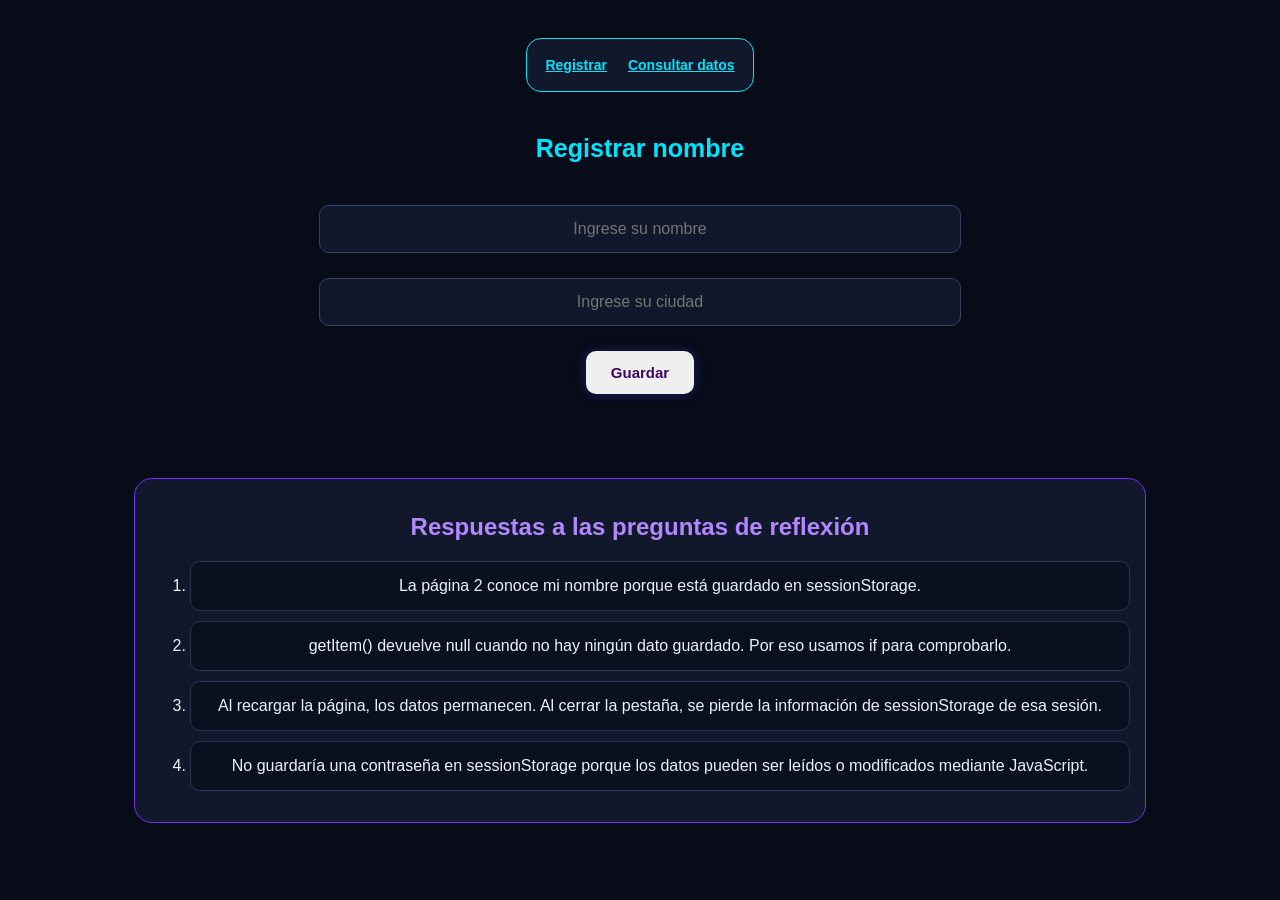
<file: index.html>
<!DOCTYPE html>
<html lang="es">
<head>
    <meta charset="UTF-8">
    <meta name="viewport" content="width=device-width, initial-scale=1.0">
    <script src="pagina.js" defer></script>
    <link rel="stylesheet" href="paginas.css">
    <title>Registrar nombre</title>
</head>
<body>

    <nav>
        <a href="index.html">Registrar</a>
        <a href="segundapagina.html">Consultar datos</a>
    </nav>

    <h1>Registrar nombre</h1>

    <input type="text" id="nombre" placeholder="Ingrese su nombre">
    <input type="text" id="ciudad" placeholder="Ingrese su ciudad">

    <button id="guardar">Guardar</button>

    <p id="mensaje"></p>

    <section>
    <h2>Respuestas a las preguntas de reflexión</h2>

    <ol>
        <li>La página 2 conoce mi nombre porque está guardado en sessionStorage.</li>

        <li>getItem() devuelve null cuando no hay ningún dato guardado. Por eso usamos if para comprobarlo.</li>

        <li>Al recargar la página, los datos permanecen. Al cerrar la pestaña, se pierde la información de sessionStorage de esa sesión.</li>

        <li>No guardaría una contraseña en sessionStorage porque los datos pueden ser leídos o modificados mediante JavaScript.</li>
    </ol>
</section>
</body>
</html>
</file>
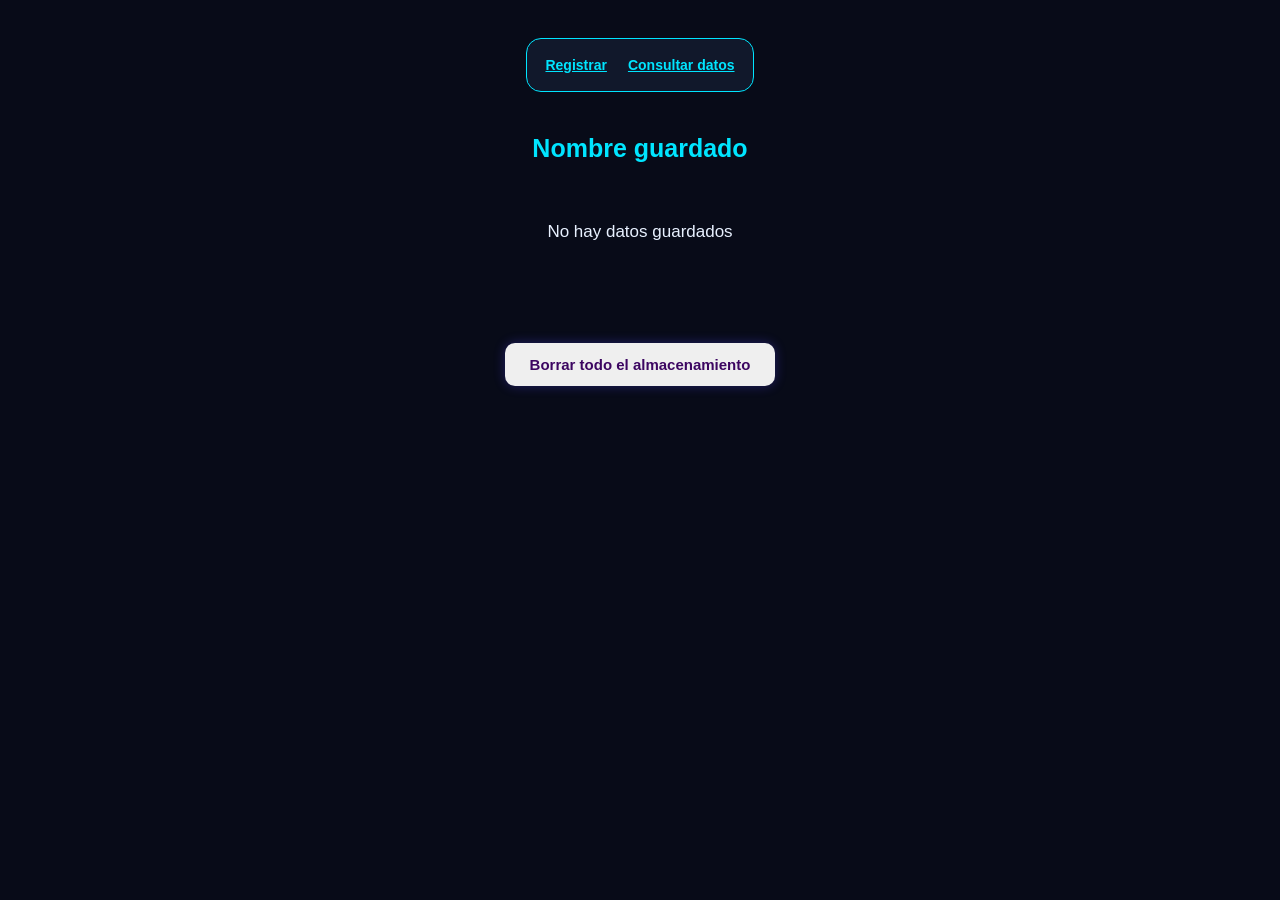
<file: segundapagina.html>
<!DOCTYPE html>
<html lang="es">
<head>
    <meta charset="UTF-8">
    <meta name="viewport" content="width=device-width, initial-scale=1.0">
    <script src="pagina.js" defer></script>
    <link rel="stylesheet" href="paginas.css">
    <title>Consultar nombre</title>
</head>
<body>

    <nav>
        <a href="index.html">Registrar</a>
        <a href="segundapagina.html">Consultar datos</a>
    </nav>

    <h1>Nombre guardado</h1>

    <p id="nom"></p>
    <p id="ciu"></p>

    <button id="borrarTodo">Borrar todo el almacenamiento</button>

</body>
</html>
</file>
<file: paginas.css>
body {
    background: #080b18;
    color: #e8f1ff;
    font-family: Arial, sans-serif;
    display: flex;
    flex-direction: column;
    align-items: center;
    justify-content: center;
    padding: 30px 20px;
    gap: 25px;
}

nav {
    display: flex;
    justify-content: center;
    align-items: center;
    flex-wrap: wrap;
    gap: 15px;
    padding: 15px 25px;
    background: #11182b;
    border: 1px solid #00e5ff;
    border-radius: 15px;
}

nav a {
    color: #00e5ff;
    font-weight: bold;
    padding: 10px 15px;
}
h1 {
    text-align: center;
    color: #00e5ff;
    font-size: 32px;
}

h2 {
    color: #b388ff;
    text-align: center;
    margin-bottom: 20px;
}

input {
    width: 50%;
    padding: 14px;
    background: #11182b;
    color: #ffffff;
    border: 1px solid #354566;
    border-radius: 10px;
    font-size: 16px;
    text-align: center;
}
button {
    padding: 13px 25px;
    color: white;
    border: none;
    border-radius: 10px;
    font-size: 15px;
    font-weight: bold;
    cursor: pointer;
    box-shadow: 0 0 12px #5145ff55;
}

p {
    text-align: center;
    font-size: 17px;
}

section {
    width: 80%;
    padding: 25px;
    background: #11182b;
    border: 1px solid #7b2cff;
    border-radius: 18px;

}

ol {
    text-align: center;
}

li {
    padding: 15px;
    margin: 10px 0;
    background: #0b1020;
    border: 1px solid #283653;
    border-radius: 10px;
}

h1 {
        font-size: 25px;
    }
nav {
        gap: 5px;
        padding: 10px;
    }
nav a {
        padding: 8px;
        font-size: 14px;
    }
section {
        padding: 15px;
    }

 button {
        color: #3c0661;
    }
</file>
